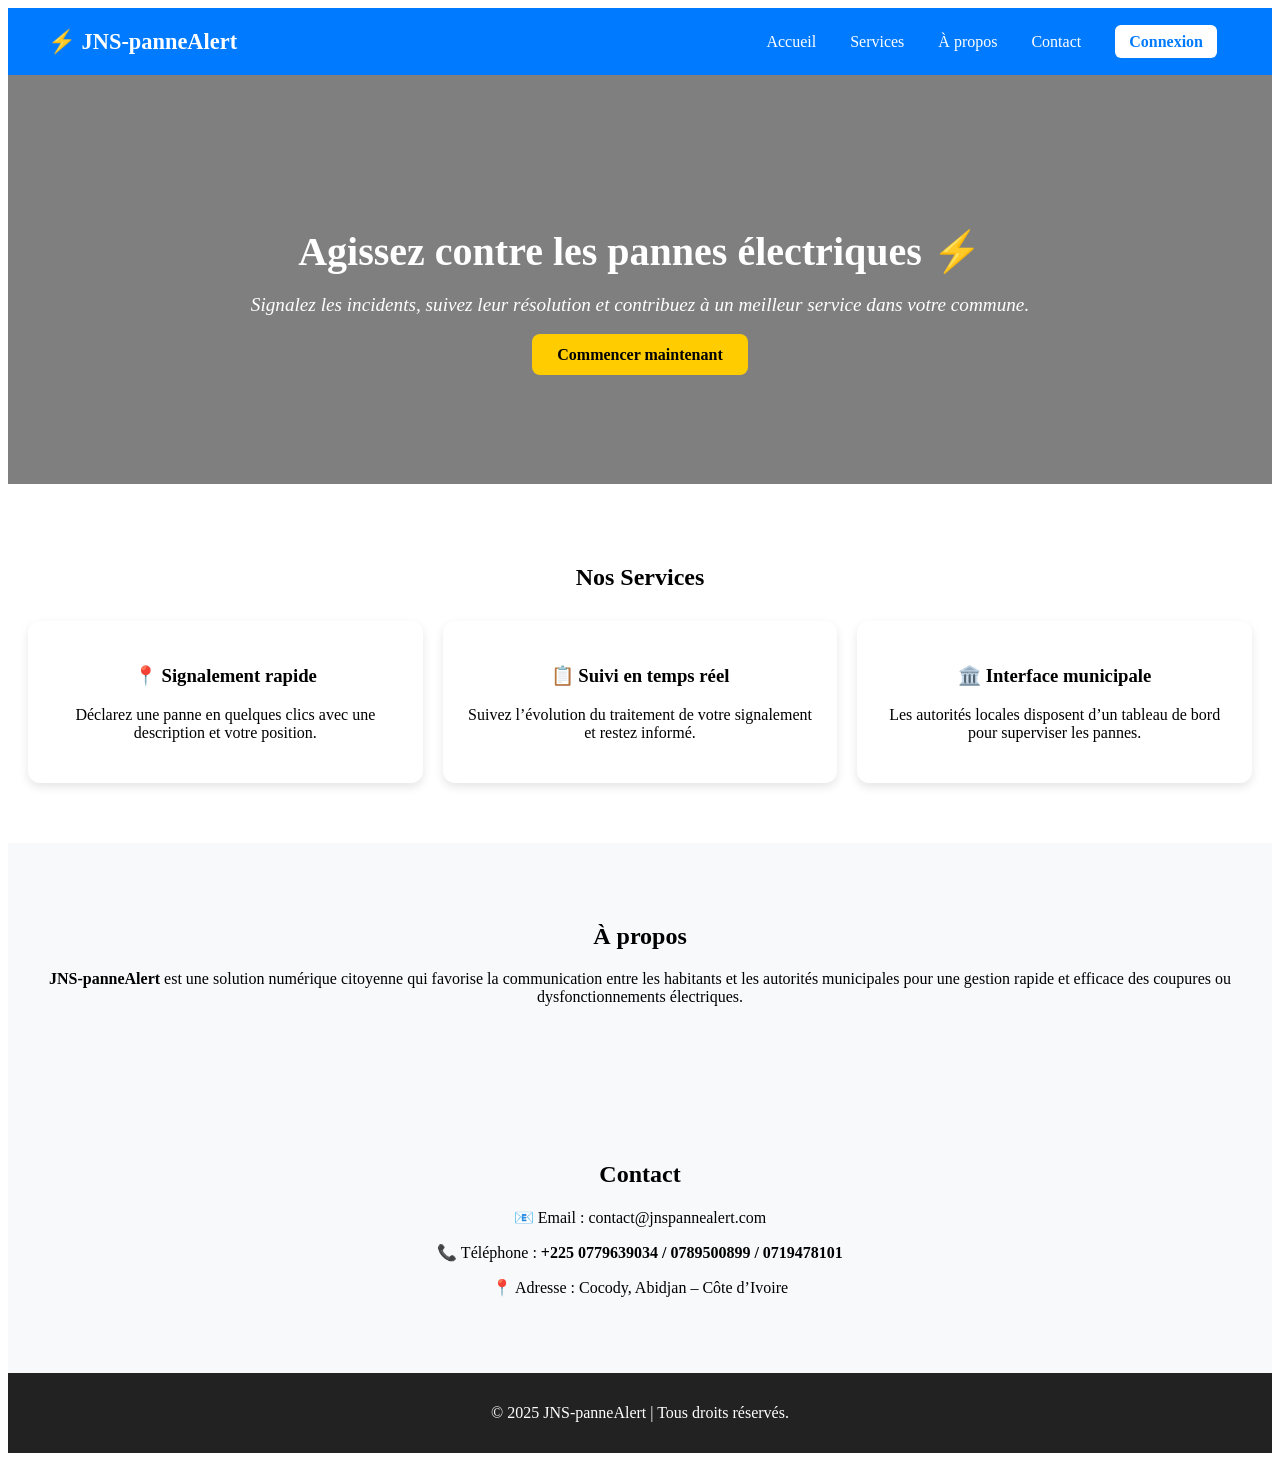
<file: index.html>
<!DOCTYPE html>
<html lang="fr">
<head>
  <meta charset="UTF-8" />
  <meta name="viewport" content="width=device-width, initial-scale=1.0" />
  <title>JNS-panneAlert | Signalez et suivez vos pannes électriques</title>
  <link rel="stylesheet" href="style.css" />
</head>
<body>
  <header class="home-header">
    <div class="logo">⚡ JNS-panneAlert</div>
    <nav>
      <a href="index.html" class="active">Accueil</a>
      <a href="#services">Services</a>
      <a href="#apropos">À propos</a>
      <a href="#contact">Contact</a>
      <a href="login.html" class="btn-login">Connexion</a>
    </nav>
  </header>

  <section class="hero">
    <div class="hero-content">
      <h1>Agissez contre les pannes électriques ⚡</h1>
      <p><em>Signalez les incidents, suivez leur résolution et contribuez à un meilleur service dans votre commune.</em></p>
      <a href="login.html" class="cta">Commencer maintenant</a>
    </div>
  </section>

  <section id="services" class="services">
    <h2>Nos Services</h2>
    <div class="service-grid">
      <div class="service-card">
        <h3>📍 Signalement rapide</h3>
        <p>Déclarez une panne en quelques clics avec une description et votre position.</p>
      </div>
      <div class="service-card">
        <h3>📋 Suivi en temps réel</h3>
        <p>Suivez l’évolution du traitement de votre signalement et restez informé.</p>
      </div>
      <div class="service-card">
        <h3>🏛️ Interface municipale</h3>
        <p>Les autorités locales disposent d’un tableau de bord pour superviser les pannes.</p>
      </div>
    </div>
  </section>

  <section id="apropos" class="apropos">
    <h2>À propos</h2>
    <p>
      <strong>JNS-panneAlert</strong> est une solution numérique citoyenne qui favorise la communication entre les habitants et les autorités municipales 
      pour une gestion rapide et efficace des coupures ou dysfonctionnements électriques.
    </p>
  </section>

  <section id="contact" class="contact">
    <h2>Contact</h2>
    <p>📧 Email : contact@jnspannealert.com</p>
    <p>📞 Téléphone : <strong>+225 0779639034 / 0789500899 / 0719478101</p></strong>
    <p>📍 Adresse : Cocody, Abidjan – Côte d’Ivoire</p>
  </section>

  <footer>
    <p>© 2025 JNS-panneAlert | Tous droits réservés.</p>
  </footer>

  <script src="script.js"></script>
</body>
</html>
</file>
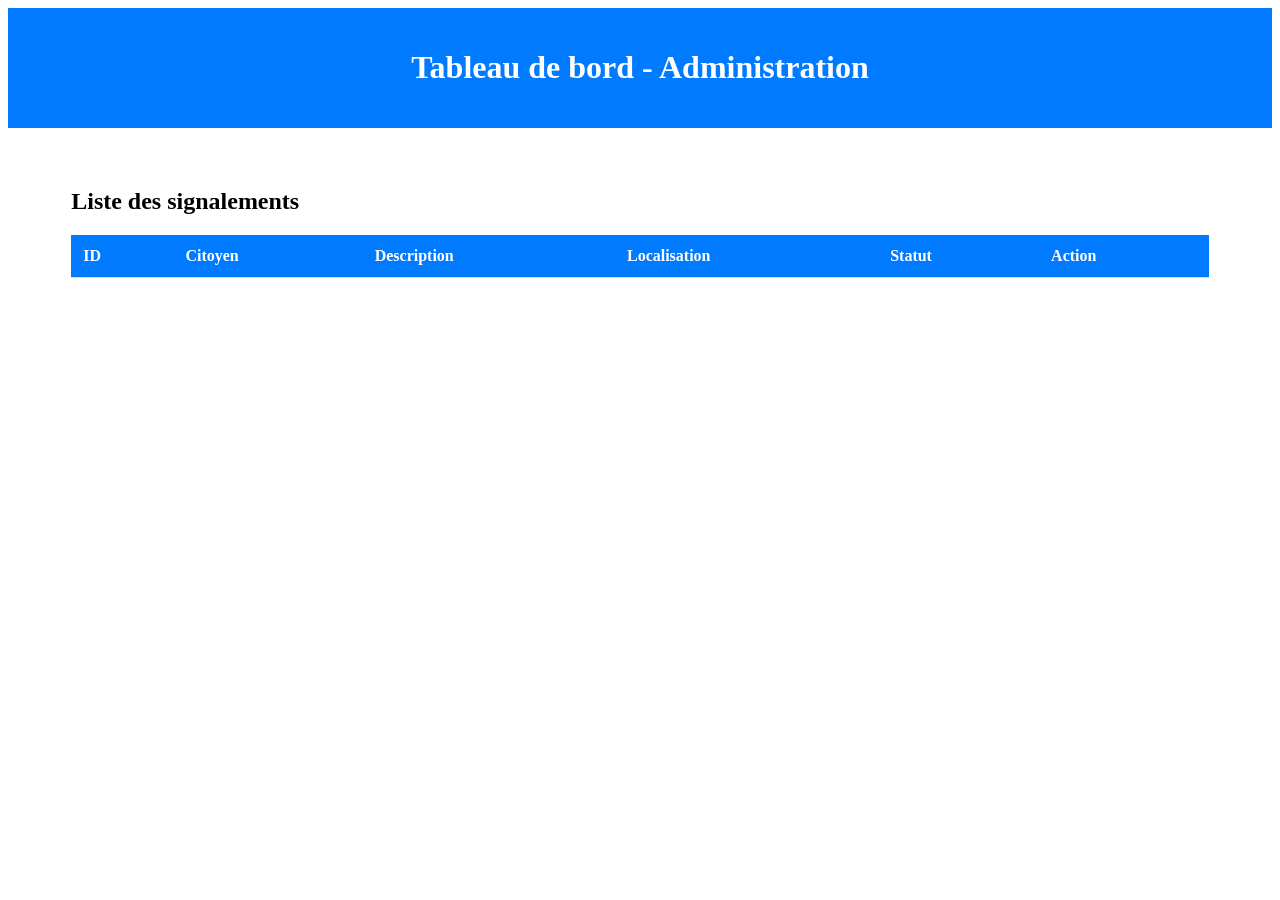
<file: admin.html>
<!DOCTYPE html>
<html lang="fr">
<head>
  <meta charset="UTF-8">
  <meta name="viewport" content="width=device-width, initial-scale=1.0">
  <title>Tableau de bord | JNS-panneAlert</title>
  <link rel="stylesheet" href="style.css">
</head>
<body>
  <header class="simple-header">
    <h1>Tableau de bord - Administration</h1>
  </header>

  <section class="table-section">
    <h2>Liste des signalements</h2>
    <table id="adminTable">
      <thead>
        <tr>
          <th>ID</th>
          <th>Citoyen</th>
          <th>Description</th>
          <th>Localisation</th>
          <th>Statut</th>
          <th>Action</th>
        </tr>
      </thead>
      <tbody></tbody>
    </table>
  </section>

  <script src="script.js"></script>
</body>
</html>
</file>
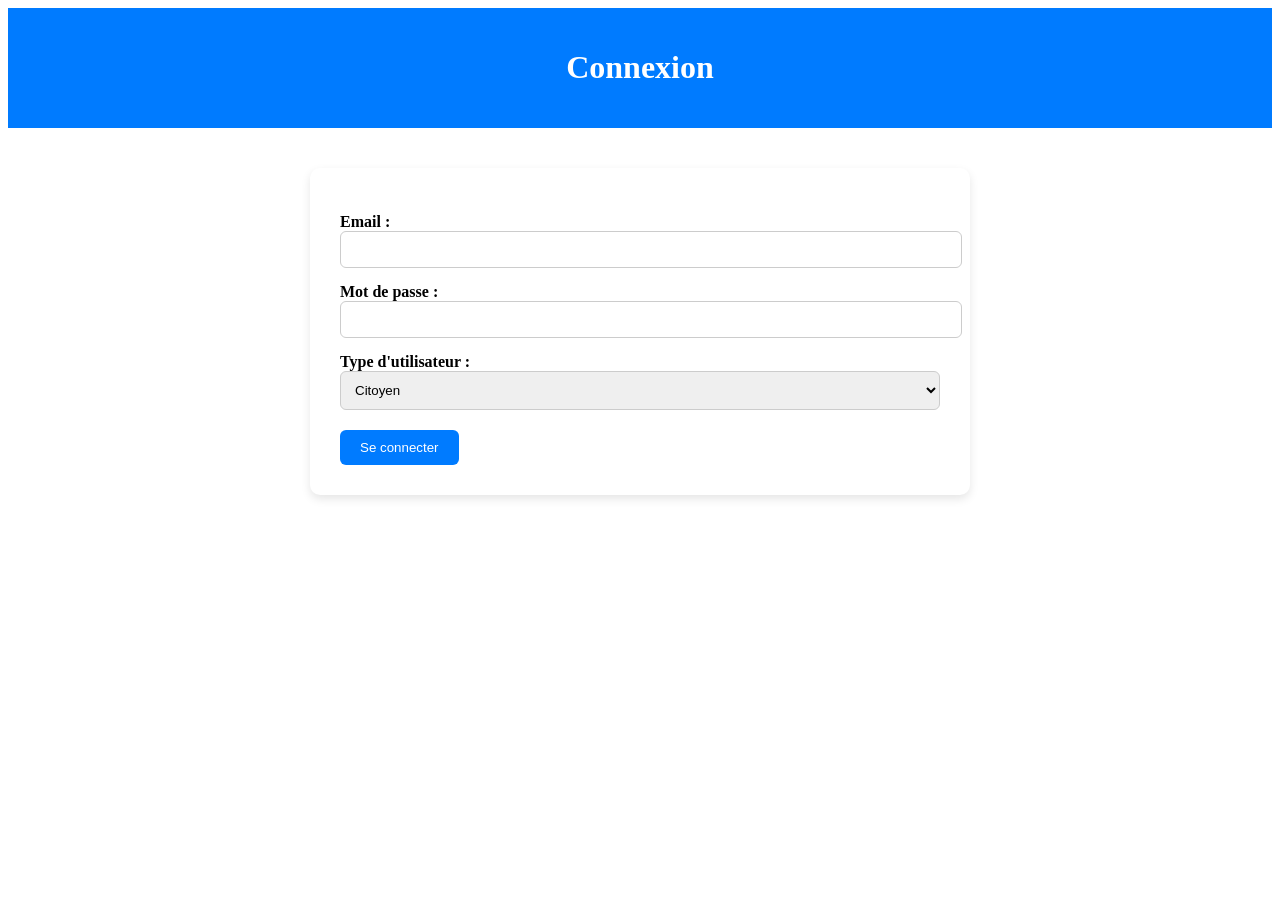
<file: login.html>
<!DOCTYPE html>
<html lang="fr">
<head>
  <meta charset="UTF-8">
  <meta name="viewport" content="width=device-width, initial-scale=1.0">
  <title>Connexion | JNS-panneAlert</title>
  <link rel="stylesheet" href="style.css">
</head>
<body>
  <header class="simple-header">
    <h1>Connexion</h1>
  </header>

  <section class="form-section">
    <form id="loginForm">
      <label for="email">Email :</label>
      <input type="email" id="email" required>

      <label for="password">Mot de passe :</label>
      <input type="password" id="password" required>

      <label for="role">Type d'utilisateur :</label>
      <select id="role">
        <option value="citoyen">Citoyen</option>
        <option value="admin">Administrateur</option>
      </select>

      <button type="submit">Se connecter</button>
    </form>
  </section>

  <script src="script.js"></script>
</body>
</html>
</file>
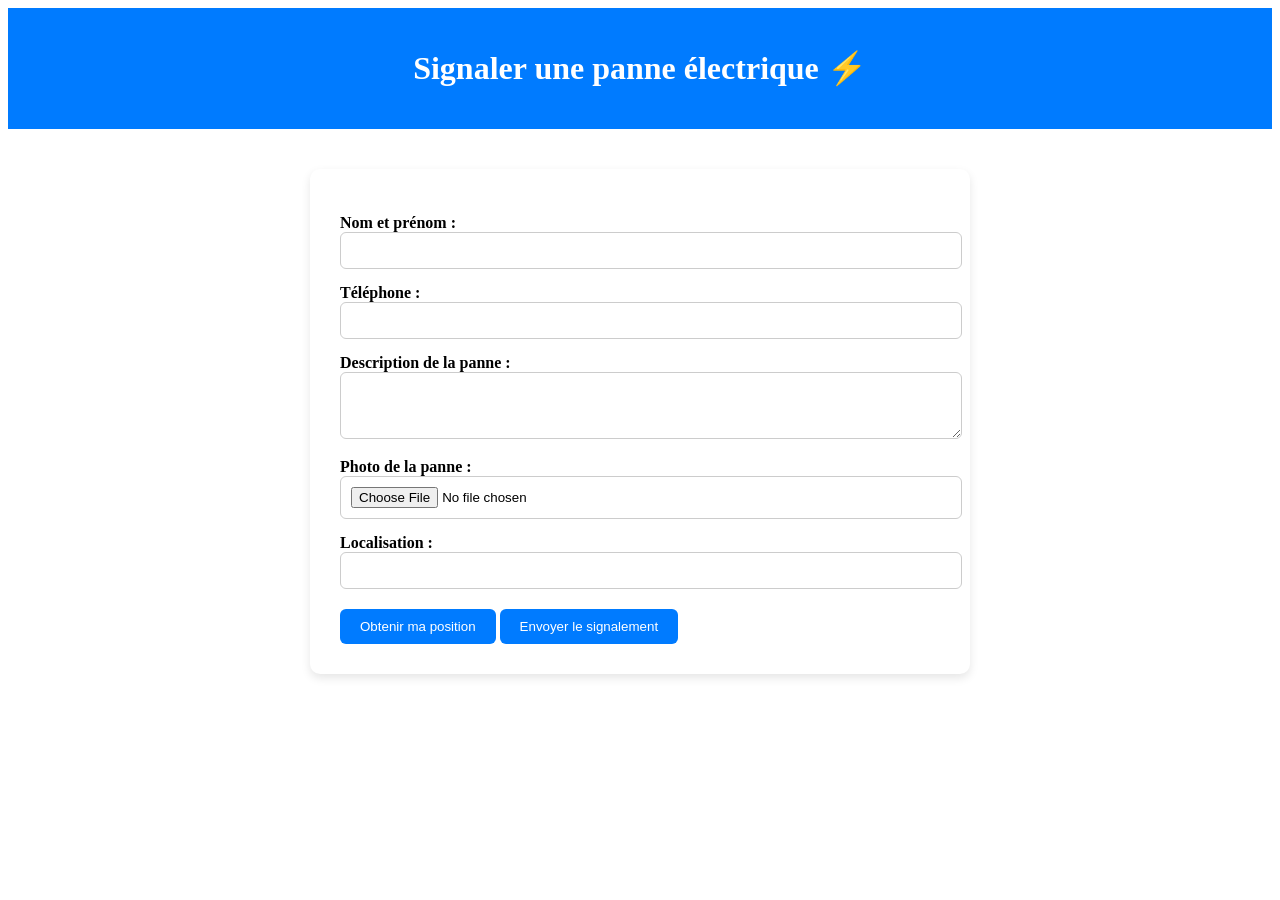
<file: signaler.html>
<!DOCTYPE html>
<html lang="fr">
<head>
  <meta charset="UTF-8">
  <meta name="viewport" content="width=device-width, initial-scale=1.0">
  <title>Signaler une panne | JNS-panneAlert</title>
  <link rel="stylesheet" href="style.css">
</head>
<body>
  <header class="simple-header">
    <h1>Signaler une panne électrique ⚡</h1>
  </header>

  <section class="form-section">
    <form id="signalForm" enctype="multipart/form-data">
      <label for="nom">Nom et prénom :</label>
      <input type="text" id="nom" required>

      <label for="telephone">Téléphone :</label>
      <input type="text" id="telephone" required>

      <label for="description">Description de la panne :</label>
      <textarea id="description" rows="3" required></textarea>

      <label for="photo">Photo de la panne :</label>
      <input type="file" id="photo" accept="image/*">

      <label for="localisation">Localisation :</label>
      <input type="text" id="localisation" readonly required>
      <button type="button" id="getLocation">Obtenir ma position</button>

      <button type="submit">Envoyer le signalement</button>
    </form>
  </section>

  <script src="script.js"></script>
</body>
</html>
</file>
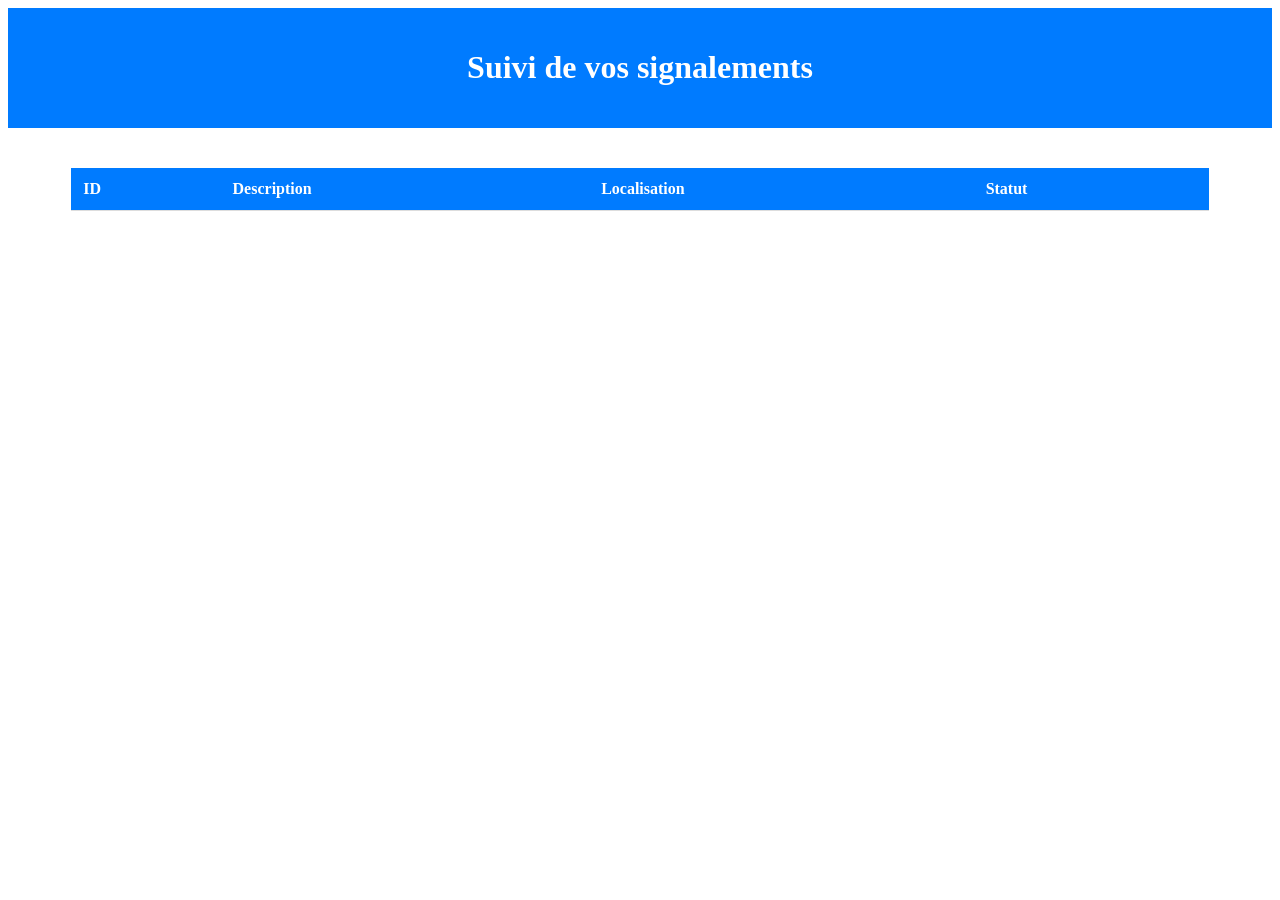
<file: suivi.html>
<!DOCTYPE html>
<html lang="fr">
<head>
  <meta charset="UTF-8">
  <meta name="viewport" content="width=device-width, initial-scale=1.0">
  <title>Suivi des pannes | JNS-panneAlert</title>
  <link rel="stylesheet" href="style.css">
</head>
<body>
  <header class="simple-header">
    <h1>Suivi de vos signalements</h1>
  </header>

  <section class="table-section">
    <table id="suiviTable">
      <thead>
        <tr>
          <th>ID</th>
          <th>Description</th>
          <th>Localisation</th>
          <th>Statut</th>
        </tr>
      </thead>
      <tbody>
        <!-- Données ajoutées dynamiquement -->
      </tbody>
    </table>
  </section>

  <script src="script.js"></script>
</body>
</html>
</file>
<file: style.css>
/* === PAGE D'ACCUEIL === */

.home-header {
  display: flex;
  justify-content: space-between;
  align-items: center;
  padding: 20px 40px;
  background: #007bff;
  color: white;
  position: sticky;
  top: 0;
  z-index: 10;
}

.home-header .logo {
  font-weight: bold;
  font-size: 1.4em;
}

.home-header nav a {
  color: white;
  margin: 0 15px;
  text-decoration: none;
  transition: 0.3s;
}

.home-header nav a:hover {
  text-decoration: underline;
}

.btn-login {
  background: white;
  color: #007bff !important;
  padding: 8px 14px;
  border-radius: 6px;
  font-weight: bold;
}

.hero {
  background: linear-gradient(rgba(0,0,0,0.5), rgba(0,0,0,0.5)), url('https://images.unsplash.com/photo-1563720223185-11003d5164d0') center/cover;
  color: white;
  text-align: center;
  padding: 120px 20px;
}

.hero-content h1 {
  font-size: 2.5em;
  margin-bottom: 10px;
}

.hero-content p {
  font-size: 1.2em;
  margin-bottom: 30px;
}

.cta {
  background: #ffcc00;
  color: black;
  padding: 12px 25px;
  border-radius: 8px;
  font-weight: bold;
  text-decoration: none;
}

.services {
  padding: 60px 20px;
  text-align: center;
}

.service-grid {
  display: grid;
  grid-template-columns: repeat(auto-fit, minmax(250px, 1fr));
  gap: 20px;
  margin-top: 30px;
}

.service-card {
  background: white;
  border-radius: 12px;
  box-shadow: 0 4px 10px rgba(0,0,0,0.1);
  padding: 25px;
  transition: transform 0.3s ease;
}

.service-card:hover {
  transform: translateY(-5px);
}

.apropos, .contact {
  padding: 60px 20px;
  background: #f8f9fa;
  text-align: center;
}

footer {
  background: #222;
  color: white;
  text-align: center;
  padding: 15px 0;
}
/* === FORMULAIRES & TABLEAUX === */
.simple-header {
  background: #007bff;
  color: white;
  text-align: center;
  padding: 20px;
}

.form-section {
  max-width: 600px;
  margin: 40px auto;
  background: white;
  padding: 30px;
  border-radius: 10px;
  box-shadow: 0 4px 10px rgba(0,0,0,0.1);
}

form label {
  display: block;
  margin-top: 15px;
  font-weight: bold;
}

form input, form select, form textarea {
  width: 100%;
  padding: 10px;
  border: 1px solid #ccc;
  border-radius: 6px;
}

form button {
  margin-top: 20px;
  background: #007bff;
  color: white;
  border: none;
  padding: 10px 20px;
  border-radius: 6px;
  cursor: pointer;
}

form button:hover {
  background: #0056b3;
}

/* === TABLES === */
.table-section {
  max-width: 90%;
  margin: 40px auto;
  overflow-x: auto;
}

table {
  width: 100%;
  border-collapse: collapse;
  background: white;
}

th, td {
  padding: 12px;
  text-align: left;
  border-bottom: 1px solid #ddd;
}

th {
  background: #007bff;
  color: white;
}

tr:hover {
  background: #f2f2f2;
}
</file>
